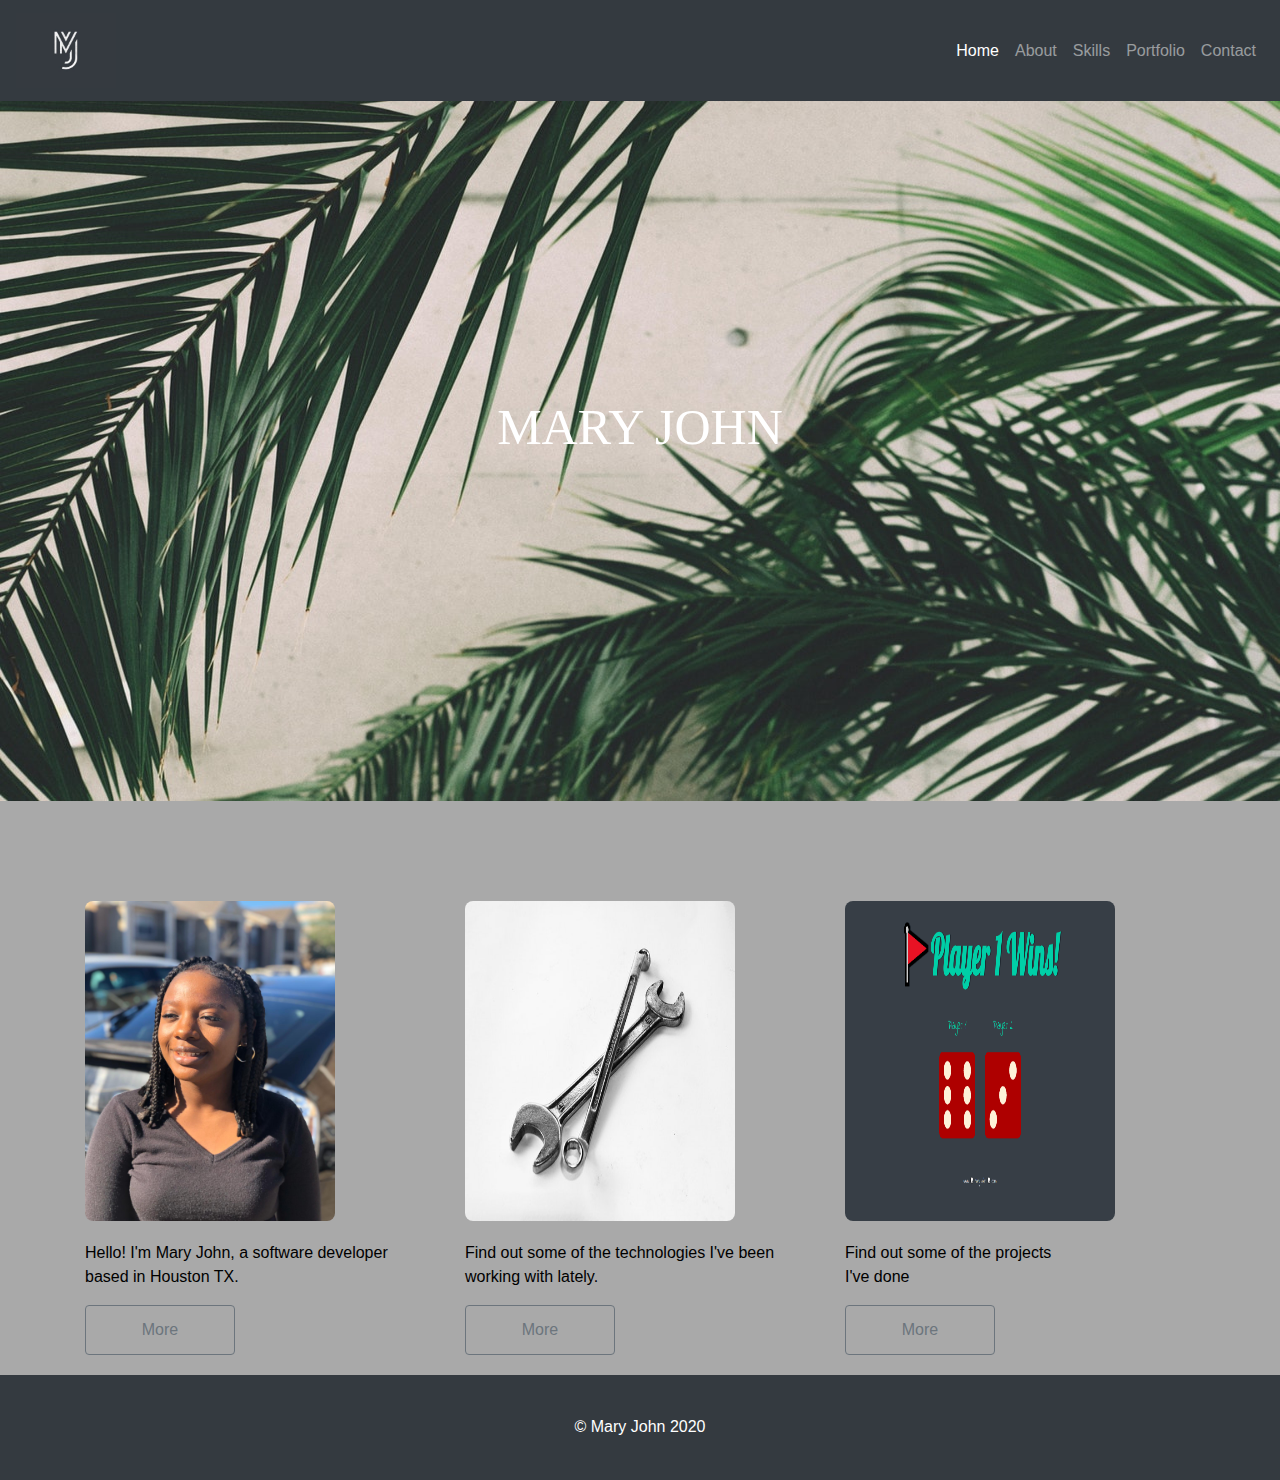
<file: index.html>
﻿
<!DOCTYPE html>
<html>
    <head>
        <meta charset="utf-8">
        <meta name="viewport" content="width=device-width, initial-scale=1, shrink-to-fit=no">

        <link rel="stylesheet" href="https://stackpath.bootstrapcdn.com/bootstrap/4.4.1/css/bootstrap.min.css" integrity="sha384-Vkoo8x4CGsO3+Hhxv8T/Q5PaXtkKtu6ug5TOeNV6gBiFeWPGFN9MuhOf23Q9Ifjh" crossorigin="anonymous">
        <link rel="stylesheet" href="style1.css">
        <link rel = "icon" href="favicon.ico">
        <title>My Webpage</title>
    </head>
    <body>
      
            <nav class="navbar navbar-expand-lg navbar-dark bg-dark">
             
                <a class="navbar-brand" href="index.html"><img id="img1" src="mlogo.jpg" alt="logo"></a>
                <button class="navbar-toggler" type="button" data-toggle="collapse" data-target="#navbarSupportedContent" aria-controls="navbarSupportedContent" aria-expanded="false" aria-label="Toggle navigation">
                  <span class="navbar-toggler-icon"></span>
                </button>
              
                <div class="collapse navbar-collapse" id="navbarSupportedContent">
                    <ul class="navbar-nav ml-auto">
                        <li class="nav-item active">
                            <a class="nav-link" href="index.html">Home <span class="sr-only">(current)</span></a>
                        </li>
                        <li class="nav-item">
                            <a class="nav-link" href="about.html">About</a>
                        </li>
                        <li class="nav-item">
                            <a class="nav-link" href="skills.html">Skills</a>
                        </li>
                        <li class="nav-item">
                            <a class="nav-link" href="portfolio.html">Portfolio</a>
                        </li>
                        <li class="nav-item">
                            <a class="nav-link" href="https://github.com/johnmary5308" target="_blank">Contact</a>
                        </li>
                    </ul>
                </div>
             
              </nav>
              <div id="carouselExampleSlidesOnly" class="carousel slide" data-ride="carousel">
                <div class="carousel-inner">
                  <div class="carousel-item active">
                      <img id="img3" src="nback.jpg" class="d-block w-100" alt="...">
                      <div class="carousel-caption d-none d-md-block" id="hp">
                        <p>MARY JOHN</p>
                        </div>
                  </div>
                </div>
              </div>
         
              
                  <div class="website">
                    <div class = "container" id="bfooter">
                      <div class="row">
                          <div class="col-sm-4">
                           <a href="about.html"><img class = "icon" id="img2" src="nme.jpg"></a>
                          
                          
                          <p class= "bottom">Hello! I'm Mary John, a software developer based in Houston TX. </p>
                          <a href="about.html"><button type="button" class="btn btn-outline-secondary">More</button></a>
                          </div>
                          <div class="col-sm-4 ">
                           <a href="skills.html"><img class = "icon" src="steel.jpg"></a>
                           
                          
                          <p class= "bottom">Find out some of the technologies I've been working with lately.</p>
                          <a href="skills.html"><button type="button" class="btn btn-outline-secondary">More</button></a>
                          </div>
                        <div class ="col-sm-4 ">
                        <a  href="portfolio.html"><img class = "icon" src="Dice.PNG"></a>
                        
                          
                          <p class= "bottom">Find out some of the projects<br> I've done</p>
                           
                            
                          <a href="portfolio.html"><button type="button" class="btn btn-outline-secondary">More</button></a>
                         </div>
                        </div>
                      </div>
                    </div>
                    
                <footer>
                  <p> &copy Mary John 2020</p>
                </footer>

                <script src="https://code.jquery.com/jquery-3.4.1.slim.min.js" integrity="sha384-J6qa4849blE2+poT4WnyKhv5vZF5SrPo0iEjwBvKU7imGFAV0wwj1yYfoRSJoZ+n" crossorigin="anonymous"></script>
    <script src="https://cdn.jsdelivr.net/npm/popper.js@1.16.0/dist/umd/popper.min.js" integrity="sha384-Q6E9RHvbIyZFJoft+2mJbHaEWldlvI9IOYy5n3zV9zzTtmI3UksdQRVvoxMfooAo" crossorigin="anonymous"></script>
    <script src="https://stackpath.bootstrapcdn.com/bootstrap/4.4.1/js/bootstrap.min.js" integrity="sha384-wfSDF2E50Y2D1uUdj0O3uMBJnjuUD4Ih7YwaYd1iqfktj0Uod8GCExl3Og8ifwB6" crossorigin="anonymous"></script>
             
    </body>
</html>
</file>
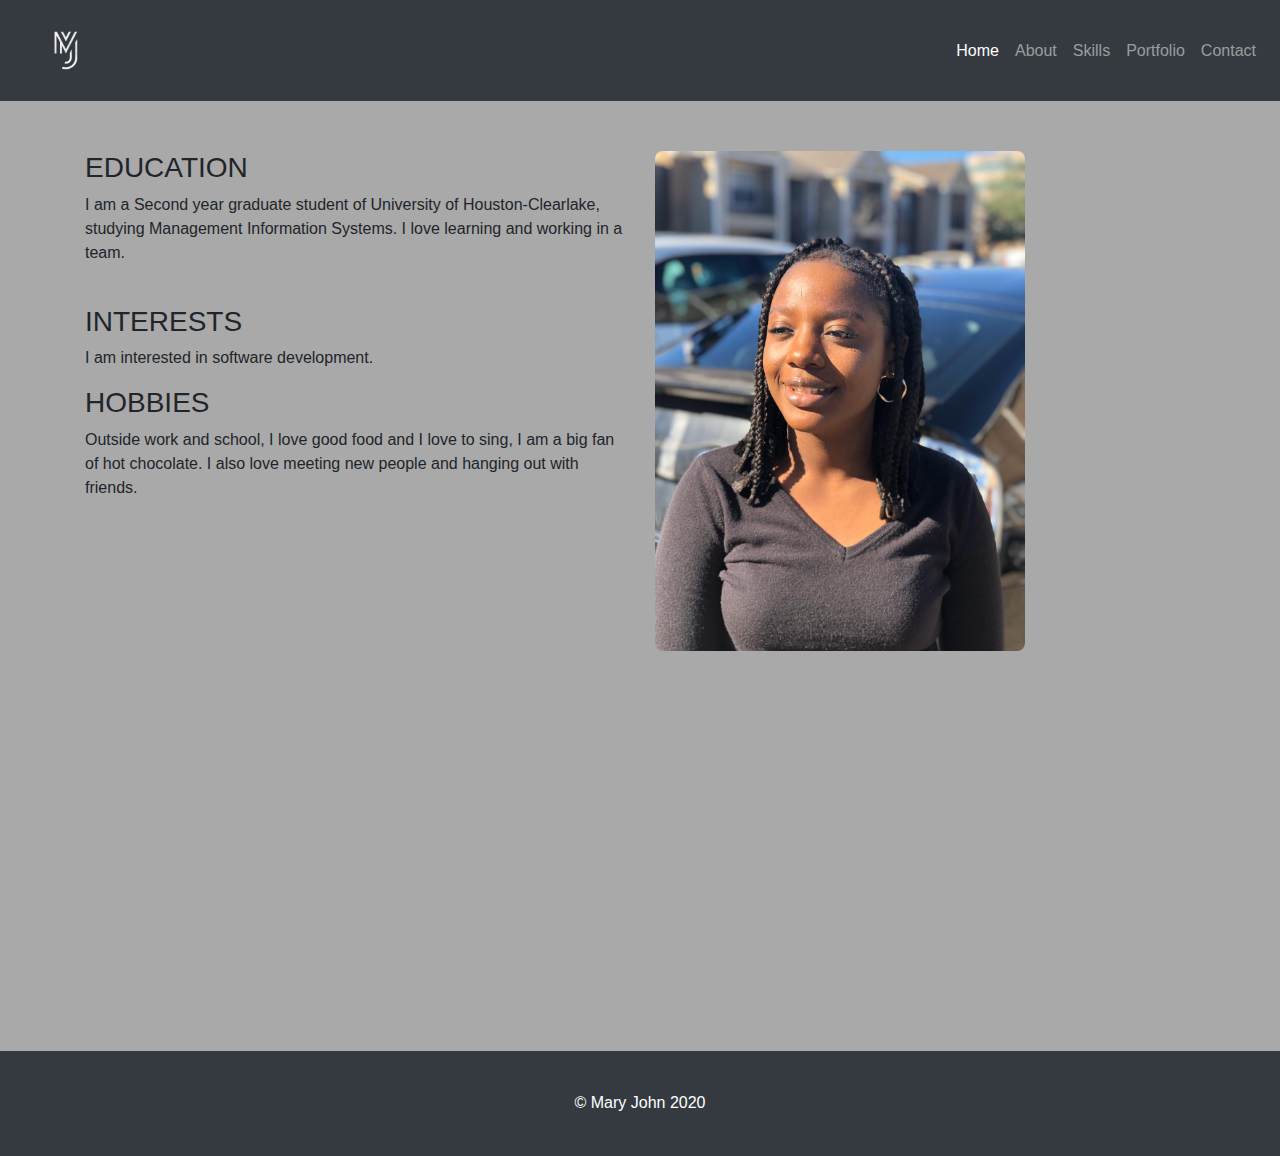
<file: about.html>
﻿
<!DOCTYPE html>
<html>
    <head>
        <meta charset="utf-8">
        <meta name="viewport" content="width=device-width, initial-scale=1, shrink-to-fit=no">

        <link rel="stylesheet" href="https://stackpath.bootstrapcdn.com/bootstrap/4.4.1/css/bootstrap.min.css" integrity="sha384-Vkoo8x4CGsO3+Hhxv8T/Q5PaXtkKtu6ug5TOeNV6gBiFeWPGFN9MuhOf23Q9Ifjh" crossorigin="anonymous">
        <link rel="stylesheet" href="style1.css">
        <link rel = "icon" href="favicon.ico">
        <title>About me</title>
    </head>
    <body>
        <nav class="navbar navbar-expand-lg navbar-dark bg-dark">
         
            <a class="navbar-brand" href="index.html"><img id="img1" src="mlogo.jpg" alt="logo"></a>
            <button class="navbar-toggler" type="button" data-toggle="collapse" data-target="#navbarSupportedContent" aria-controls="navbarSupportedContent" aria-expanded="false" aria-label="Toggle navigation">
              <span class="navbar-toggler-icon"></span>
            </button>
          
            <div class="collapse navbar-collapse" id="navbarSupportedContent">
                <ul class="navbar-nav ml-auto">
                    <li class="nav-item active">
                        <a class="nav-link" href="index.html">Home <span class="sr-only">(current)</span></a>
                    </li>
                    <li class="nav-item">
                        <a class="nav-link" href="about.html">About</a>
                    </li>
                    <li class="nav-item">
                        <a class="nav-link" href="skills.html">Skills</a>
                    </li>
                    <li class="nav-item">
                        <a class="nav-link" href="portfolio.html">Portfolio</a>
                    </li>
                    <li class="nav-item">
                        <a class="nav-link" href="https://github.com/johnmary5308" target="_blank">Contact</a>
                    </li>
                </ul>
            </div>
         
            </nav>
            <div class="website2">
            <div class = "container" id="about">
                <div class="row">
                    <div id ="div1" class="col-lg-6">
                            <h3>EDUCATION</h3>
                            <p id="p2">I am a Second year graduate student of University of Houston-Clearlake, studying Management Information Systems. I love learning and working in a team.
                            </p> 
                            <br>
                            <h3>INTERESTS</h3>
                            <P>
                                I am interested in software development. 
                            </P>
                            <h3>HOBBIES</h3>
                            <p>
                                Outside work and school, I love good food and I love to sing, I am a big fan of hot chocolate.  I also love meeting new people and hanging out with friends.   
                            </p>
                        
                    </div>
                        <div class="col-lg-6">
                            <img id="img5" src="nme.jpg">

                    </div>
                </div>
                </div>
            </div>
            <footer>
                <p> &copy Mary John 2020</p>
              </footer>

              <script src="https://code.jquery.com/jquery-3.4.1.slim.min.js" integrity="sha384-J6qa4849blE2+poT4WnyKhv5vZF5SrPo0iEjwBvKU7imGFAV0wwj1yYfoRSJoZ+n" crossorigin="anonymous"></script>
    <script src="https://cdn.jsdelivr.net/npm/popper.js@1.16.0/dist/umd/popper.min.js" integrity="sha384-Q6E9RHvbIyZFJoft+2mJbHaEWldlvI9IOYy5n3zV9zzTtmI3UksdQRVvoxMfooAo" crossorigin="anonymous"></script>
    <script src="https://stackpath.bootstrapcdn.com/bootstrap/4.4.1/js/bootstrap.min.js" integrity="sha384-wfSDF2E50Y2D1uUdj0O3uMBJnjuUD4Ih7YwaYd1iqfktj0Uod8GCExl3Og8ifwB6" crossorigin="anonymous"></script>
    </body>
</html>
</file>
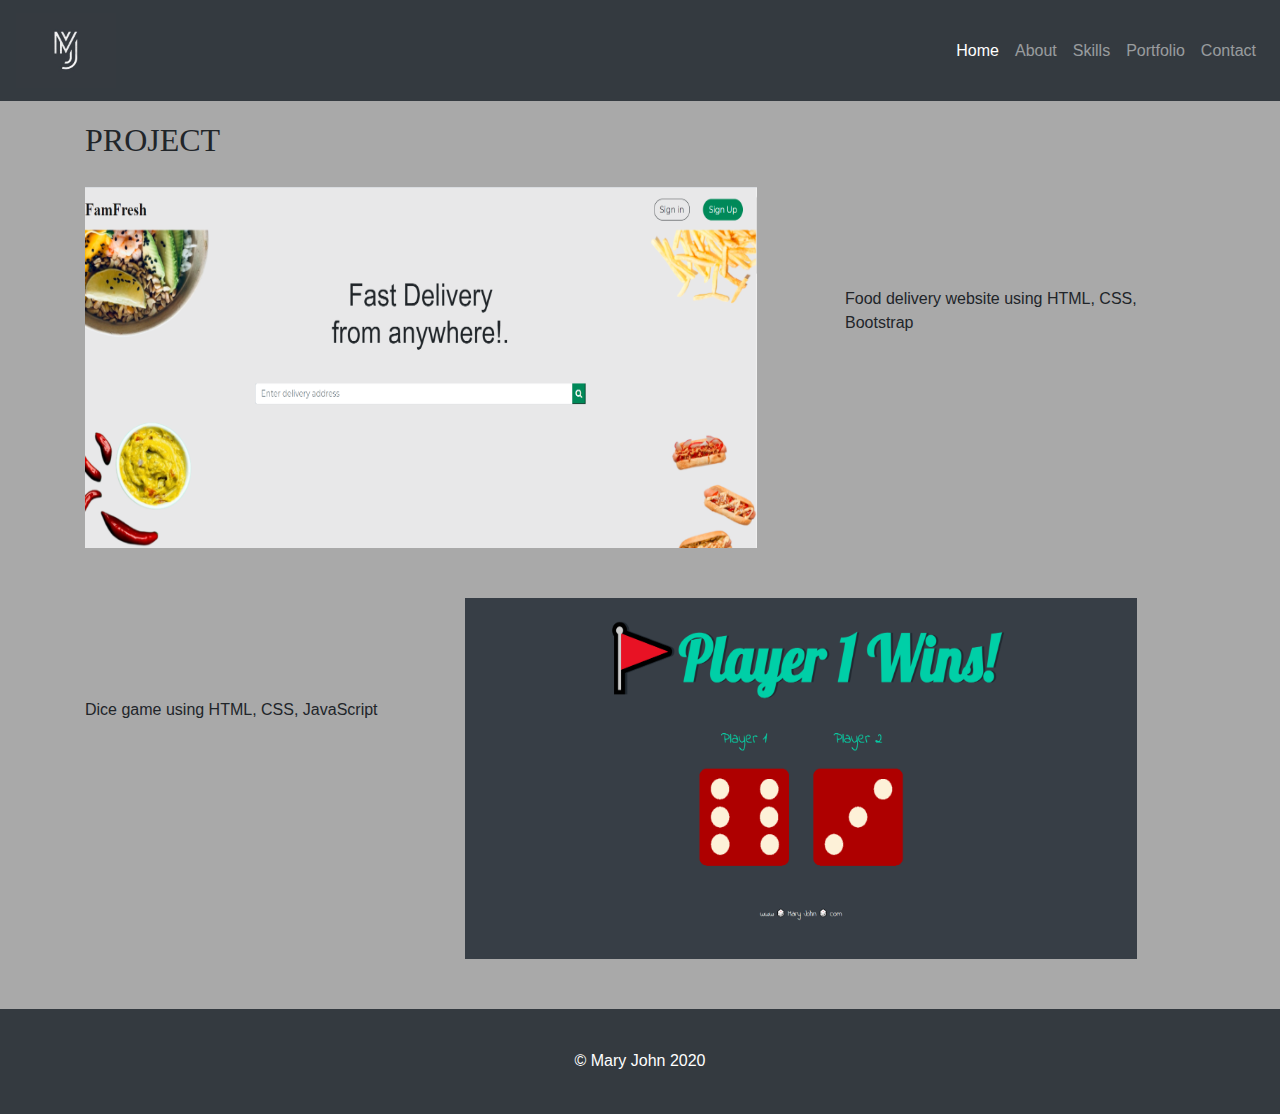
<file: portfolio.html>
﻿
<!DOCTYPE html>
<html>
    <head>
        <meta charset="utf-8">
        <meta name="viewport" content="width=device-width, initial-scale=1, shrink-to-fit=no">

        <link rel="stylesheet" href="https://stackpath.bootstrapcdn.com/bootstrap/4.4.1/css/bootstrap.min.css" integrity="sha384-Vkoo8x4CGsO3+Hhxv8T/Q5PaXtkKtu6ug5TOeNV6gBiFeWPGFN9MuhOf23Q9Ifjh" crossorigin="anonymous">
        <link rel="stylesheet" href="style1.css">
        <link rel = "icon" href="favicon.ico">
        
  
        
        <title>Portfolio</title>
    </head>
    <body>
        <nav class="navbar navbar-expand-lg navbar-dark bg-dark">
     
            <a class="navbar-brand" href="index.html"><img id="img1" src="mlogo.jpg" alt="logo"></a>
            <button class="navbar-toggler" type="button" data-toggle="collapse" data-target="#navbarSupportedContent" aria-controls="navbarSupportedContent" aria-expanded="false" aria-label="Toggle navigation">
              <span class="navbar-toggler-icon"></span>
            </button>
          
            <div class="collapse navbar-collapse" id="navbarSupportedContent">
              <ul class="navbar-nav ml-auto">
                <li class="nav-item active">
                  <a class="nav-link" href="index.html">Home <span class="sr-only">(current)</span></a>
                </li>
                <li class="nav-item">
                  <a class="nav-link" href="about.html">About</a>
                </li>
                <li class="nav-item">
                    <a class="nav-link" href="skills.html">Skills</a>
                </li>
                <li class="nav-item">
                    <a class="nav-link" href="portfolio.html">Portfolio</a>
                </li>
                <li class="nav-item">
                    <a class="nav-link" href="https://github.com/johnmary5308" target="_blank">Contact</a>
              </li>
              </ul>
            </div>
            </nav>
          
            <div class="website">
              <div class= "container" >
                  <h2 id="nh2">PROJECT</h2>
                      <div class="row"  >
                          
                        <div class="col-sm-8">
                  <a href = "https://johnmary5308.github.io/FamFresh/" target = "_blank"><img id="img7" src="famfresh.PNG"></a>
              </div>
              <div class="col-sm-4">
                  <p>Food delivery website using HTML, CSS, Bootstrap</p>
              </div>
            </div>
              <div class=row >
                      <div class="col-sm-4">
                          <p>Dice game using HTML, CSS, JavaScript</p>
                      </div>
                    <div class=" col-sm-8">
             <a href = "https://johnmary5308.github.io/DiceGame/" target = "_blank"><img id="img8" src="Dice.PNG"></a>
          </div>
          </div>
          </div>
      </div>
      </div>

            <!--<div class="website">
            <div class= "container" >
                <h2 id="nh2">PROJECT</h2>
                    <div class="row"  id="portfolio1">
                        
                      <div class="col-sm-6">
                <img id="img7" src="Dice.PNG">
            </div>
            <div id="side1">
                <p>Egg Cafe Website using HTML, CSS , Bootstrap</p>
            </div>
            <div class=row >
                    <div id="side2">
                        <p>Personal Website using HTML, CSS , Bootstrap</p>
                    </div>
                  <div class=" col-sm-6">
            <img id="img8" src="famfresh.PNG">
        </div>
        </div>
        </div>
    </div>
    </div>-->
    
    <footer>
      <p> &copy Mary John 2020</p>
    </footer>
    <script src="https://code.jquery.com/jquery-3.4.1.slim.min.js" integrity="sha384-J6qa4849blE2+poT4WnyKhv5vZF5SrPo0iEjwBvKU7imGFAV0wwj1yYfoRSJoZ+n" crossorigin="anonymous"></script>
    <script src="https://cdn.jsdelivr.net/npm/popper.js@1.16.0/dist/umd/popper.min.js" integrity="sha384-Q6E9RHvbIyZFJoft+2mJbHaEWldlvI9IOYy5n3zV9zzTtmI3UksdQRVvoxMfooAo" crossorigin="anonymous"></script>
    <script src="https://stackpath.bootstrapcdn.com/bootstrap/4.4.1/js/bootstrap.min.js" integrity="sha384-wfSDF2E50Y2D1uUdj0O3uMBJnjuUD4Ih7YwaYd1iqfktj0Uod8GCExl3Og8ifwB6" crossorigin="anonymous"></script>
    </body>
    </html>
</file>
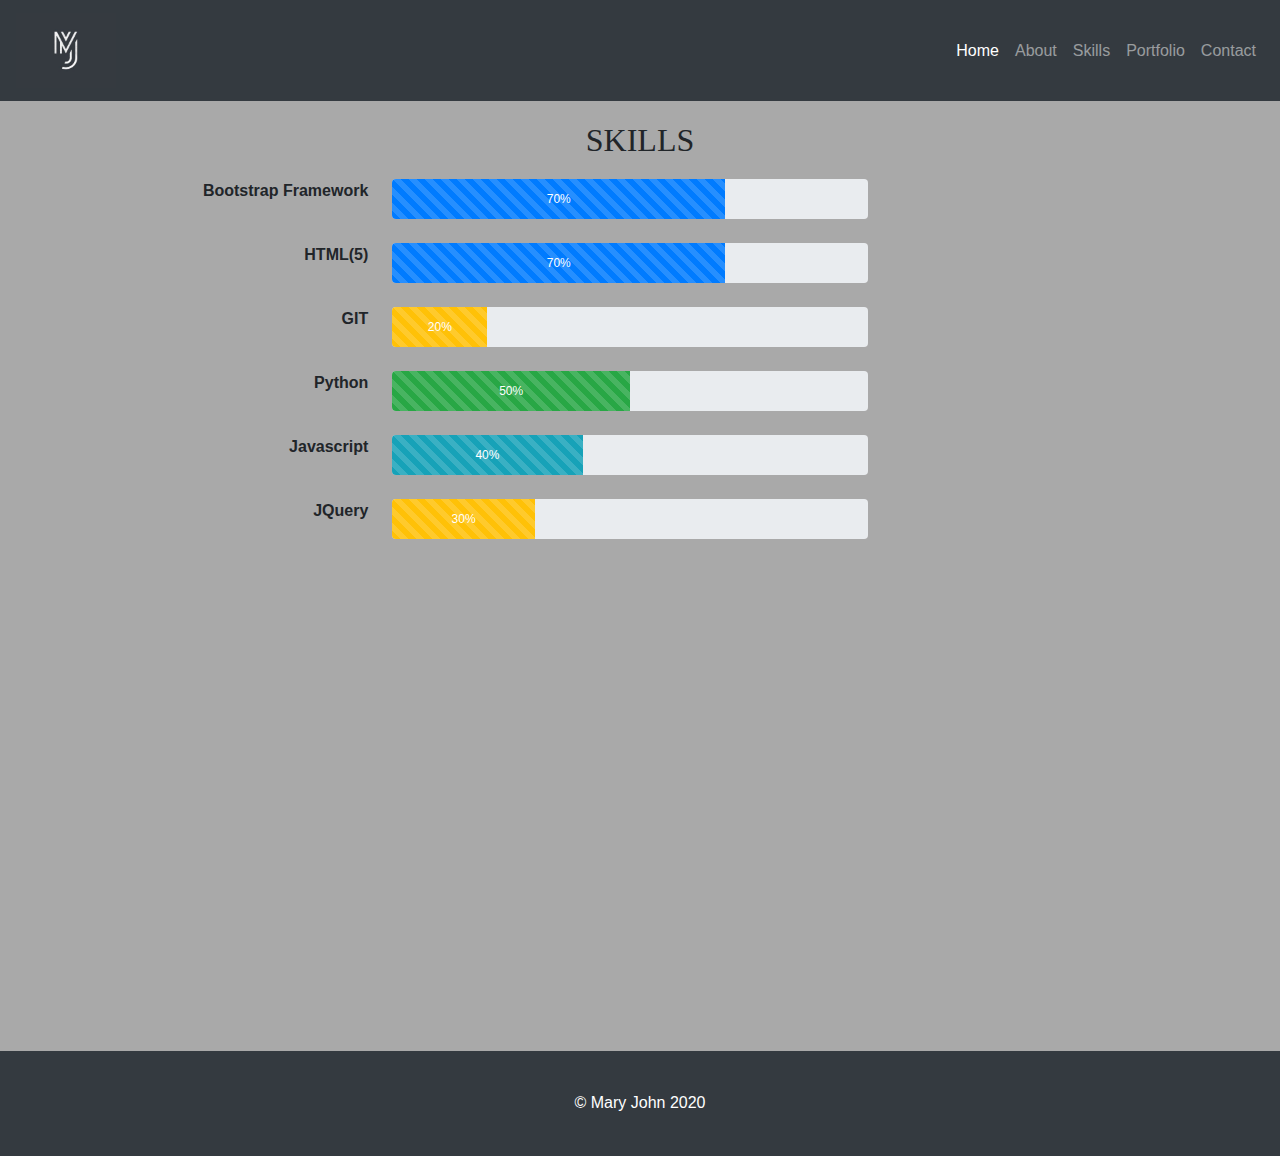
<file: skills.html>
﻿
<!DOCTYPE html>
<html>
    <head>
        <meta charset="utf-8">
        <meta name="viewport" content="width=device-width, initial-scale=1, shrink-to-fit=no">

        <link rel="stylesheet" href="https://stackpath.bootstrapcdn.com/bootstrap/4.4.1/css/bootstrap.min.css" integrity="sha384-Vkoo8x4CGsO3+Hhxv8T/Q5PaXtkKtu6ug5TOeNV6gBiFeWPGFN9MuhOf23Q9Ifjh" crossorigin="anonymous">
        <link rel="stylesheet" href="style1.css">
        <link rel = "icon" href="favicon.ico">
        
  
        
        <title>Skills</title>
    </head>
    <body>
        <nav class="navbar navbar-expand-lg navbar-dark bg-dark">
          
            <a class="navbar-brand" href="index.html"><img id="img1" src="mlogo.jpg" alt="logo"></a>
            <button class="navbar-toggler" type="button" data-toggle="collapse" data-target="#navbarSupportedContent" aria-controls="navbarSupportedContent" aria-expanded="false" aria-label="Toggle navigation">
              <span class="navbar-toggler-icon"></span>
            </button>
          
            <div class="collapse navbar-collapse" id="navbarSupportedContent">
                <ul class="navbar-nav ml-auto">
                    <li class="nav-item active">
                        <a class="nav-link" href="index.html">Home <span class="sr-only">(current)</span></a>
                    </li>
                    <li class="nav-item">
                        <a class="nav-link" href="about.html">About</a>
                    </li>
                    <li class="nav-item">
                        <a class="nav-link" href="skills.html">Skills</a>
                    </li>
                    <li class="nav-item">
                        <a class="nav-link" href="portfolio.html">Portfolio</a>
                    </li>
                    <li class="nav-item">
                        <a class="nav-link" href="https://github.com/johnmary5308" target="_blank">Contact</a>
                    </li>
                </ul>
            </div>
          </div>
        </nav>
<div class="website2">
            <h2> SKILLS</h2>

      

            <table class="table table-borderless ">
              
              <tbody>
                <tr>
                  <th scope="row">Bootstrap Framework</th>
                  <td><div class="progress" style="height: 40px">
                    <div class="progress-bar progress-bar-striped" role="progressbar" style="width: 70%;" aria-valuenow="25" aria-valuemin="0" aria-valuemax="100">70%</div>
                  </div></td>
                  
                </tr>
                <tr>
                  <th scope="row">HTML(5)</th>
                  <td><div class="progress" style="height: 40px">
                    <div class="progress-bar progress-bar-striped" role="progressbar" style="width: 70%" aria-valuenow="10" aria-valuemin="0" aria-valuemax="100">70%</div>
                  </div></td>
                  
                </tr>
                <tr>
                  <th scope="row">GIT</th>
                  <td><div class="progress" style="height: 40px">
                    <div class="progress-bar progress-bar-striped bg-warning" role="progressbar" style="width: 20%" aria-valuenow="90" aria-valuemin="0" aria-valuemax="100">20%</div>
                  </div></td>
                </tr>
                <tr>
                  <th scope="row">Python</th>
                  <td><div class="progress" style="height: 40px">
                    <div class="progress-bar progress-bar-striped bg-success" role="progressbar" style="width: 50%" aria-valuenow="25" aria-valuemin="0" aria-valuemax="100">50%</div>
                  </div></td>
                </tr>
                <tr>
                  <th scope="row">Javascript</th>
                  <td><div class="progress" style="height: 40px">
                    <div class="progress-bar progress-bar-striped bg-info" role="progressbar" style="width: 40%" aria-valuenow="50" aria-valuemin="0" aria-valuemax="100">40%</div>
                  </div></td>
                </tr>
                <tr>
                  <th scope="row">JQuery</th>
                  <td><div class="progress" style="height: 40px">
                    <div class="progress-bar progress-bar-striped bg-warning" role="progressbar" style="width: 30%" aria-valuenow="75" aria-valuemin="0" aria-valuemax="100">30%</div>
                  </div></td>
                </tr>


              </tbody>
            </table>

          </div>
          <footer>
            <p> &copy Mary John 2020</p>
          </footer>
          <script src="https://code.jquery.com/jquery-3.4.1.slim.min.js" integrity="sha384-J6qa4849blE2+poT4WnyKhv5vZF5SrPo0iEjwBvKU7imGFAV0wwj1yYfoRSJoZ+n" crossorigin="anonymous"></script>
    <script src="https://cdn.jsdelivr.net/npm/popper.js@1.16.0/dist/umd/popper.min.js" integrity="sha384-Q6E9RHvbIyZFJoft+2mJbHaEWldlvI9IOYy5n3zV9zzTtmI3UksdQRVvoxMfooAo" crossorigin="anonymous"></script>
    <script src="https://stackpath.bootstrapcdn.com/bootstrap/4.4.1/js/bootstrap.min.js" integrity="sha384-wfSDF2E50Y2D1uUdj0O3uMBJnjuUD4Ih7YwaYd1iqfktj0Uod8GCExl3Og8ifwB6" crossorigin="anonymous"></script>  
    </body>
</html>
</file>
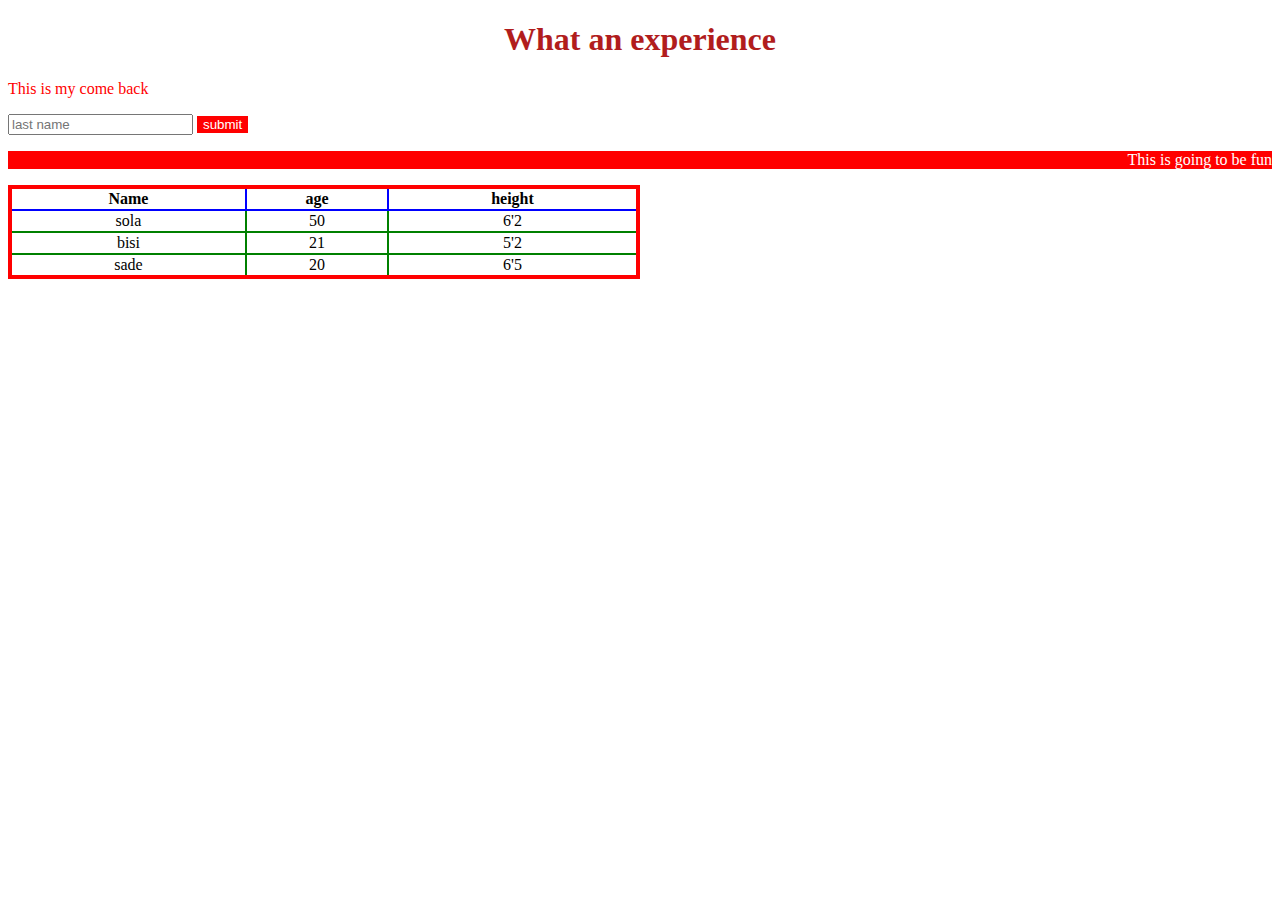
<file: web.html>
<!DOCTYPE html>
<html>
    <head>
        <style>
            #b1{
                background-color:red;
                color: white;
                border: none;
            }
            .p2{
                color:white;
                text-align: right;
                background-color: red;
            }
            #h1{
                text-align:center;
                color:rgb(177, 29, 29);
            }
            .p{
                color:red;
            }
            table{
                border:4px solid red;
                border-collapse:collapse;
                width : 50%
            }
            th{
                border:2px solid blue;
            }
            td{
                border:2px solid green;
                text-align:center;
            }

        </style>
        <title>lecture 0</title>
    </head>
    <body>
        <h1 id ="h1">What an experience</h1>
        <p class = "p">This is my come back </p>
        <form>
            <input type = "text" placeholder ="last name" name ="name">
            <button id = "b1">submit</button>
        </form>
        <p class="p2">This is going to be fun</p>
        <table>
            <tr>
                <th>Name</th>
                <th>age</th>
                <th>height</th>
            </tr>
            <tr>
                <td>sola</td>
                <td>50</td>
                <td>6'2</td>
            </tr>
            <tr>
                <td>bisi</td>
                <td>21</td>
                <td>5'2</td>
            </tr>
            <tr>
                <td>sade</td>
                <td>20</td>
                <td>6'5</td>
            </tr>  
        </table>
    </body>
</html>
</file>
<file: style1.css>
footer {
  background-color: #343a40;
  color: white;
  text-align: center;
  padding-top: 40px;
  padding-bottom: 25px;
}

#img1 {
  width: 100px;
}

@media screen and (max-width: 992px) {
  .progress {
    width: 100%;
  }
}

.website {
  background-color: darkgray;
}

.website2 {
  height: 950px;
  background-color: darkgray;
}

#nh2 {
  font-family: "lobster", cursive;
}

div tbody {
  text-align: right;
}

div .progress {
  height: 20px;
  margin-right: 400px;
}

div h2 {
  padding-top: 20px;
  text-align: center;
  font-family: "lobster", cursive;
}

div #img7, div #img8 {
  margin-bottom: 50px;
  height: 361px;
  width: 672px;
}

div #side1, div #side2 {
  margin-top: 100px;
}

div #img7 {
  /* margin-left:-100px;*/
}

div #portfolio1 {
  margin-right: -100px;
}

div #nh2 {
  text-align: left;
  /*margin-left:-50px;*/
  padding-bottom: 20px;
  font-family: "lobster", cursive;
}

div #bfooter {
  padding-bottom: 20px;
}

div #img2 {
  height: 320px;
  width: 250px;
  border-radius: 8px;
}

div .icon {
  height: 320px;
  width: 270px;
  border-radius: 8px;
}

div button {
  border: none;
  height: 50px;
  width: 150px;
  color: white;
}

div .bottom {
  color: black;
  padding-top: 20px;
}

div .col-sm-4 {
  padding-top: 100px;
}

div #hp {
  padding-bottom: 300px;
  font-size: 50px;
  color: white;
  font-family: "lobster", cursive;
}

div #img3 {
  height: 700px;
}

div #div1 {
  padding-top: 50px;
}

div #img5 {
  height: 500px;
  width: 370px;
  margin-top: 50px;
  border-radius: 8px;
}
/*# sourceMappingURL=style1.css.map */
</file>
